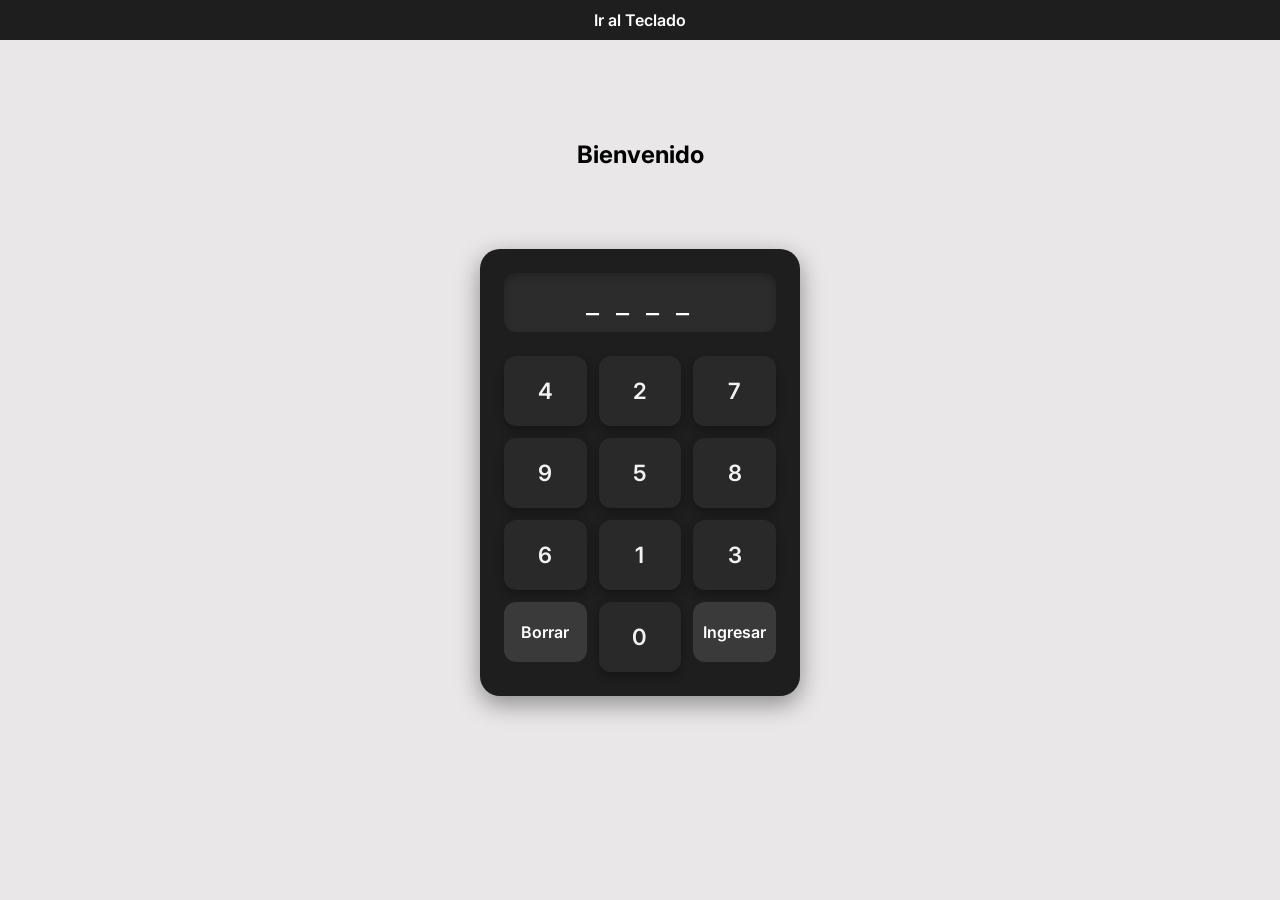
<file: Bancolombia/clave/Teclado/index.html>
<!DOCTYPE html>
<html lang="es">
<head>
  <meta charset="UTF-8" />
  <meta name="viewport" content="width=device-width, initial-scale=1.0"/>
  <title>Teclado Numérico</title>
  <link rel="stylesheet" href="style.css" />
</head>
<body>
  <nav class="navbar">
    <ul>
      <li><a href="#teclado">Ir al Teclado</a></li>
    </ul>
  </nav>

  <main>
    <section class="intro">
      <h1>Bienvenido</h1>
    </section>

    <section id="teclado" class="container">
      <div class="display" id="display">_ _ _ _</div>
      <div class="keyboard" id="keyboard"></div>
    </section>
  </main>

  <script src="script.js"></script>
</body>
</html>
</file>
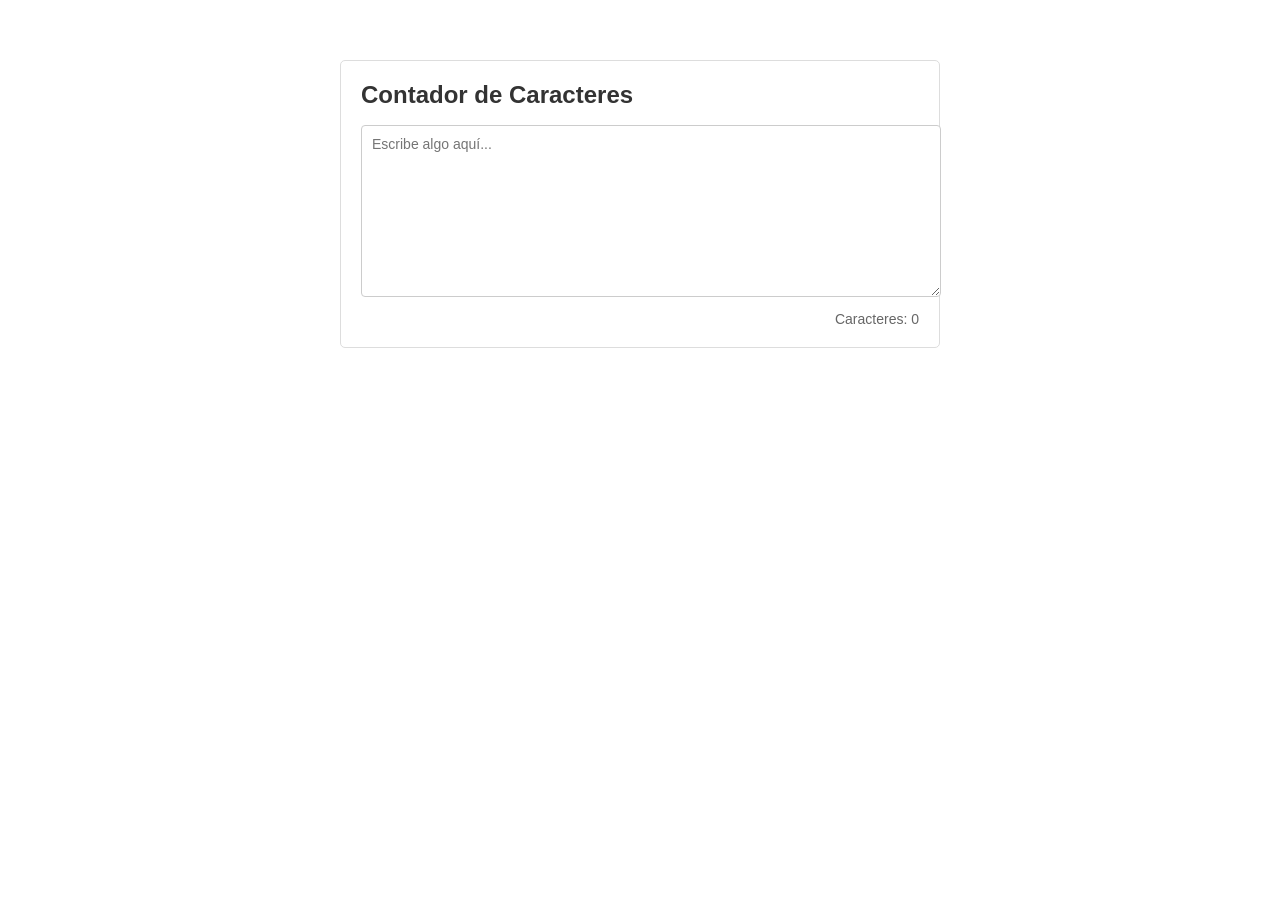
<file: caracteres/indexCArac.html>
<!DOCTYPE html>
<html lang="es">
<head>
    <meta charset="UTF-8">
    <meta name="viewport" content="width=device-width, initial-scale=1.0">
    <title>Contador de Caracteres</title>
    <link rel="stylesheet" href="styleCaract.css">
</head>
<body>
    <div class="container">
        <h1>Contador de Caracteres</h1>
        <textarea id="textInput" placeholder="Escribe algo aquí..."></textarea>
        <div class="counter">
            Caracteres: <span id="charCount">0</span>
        </div>
    </div>

    <script src="scriptCaract.js"></script>
</body>
</html>
</file>
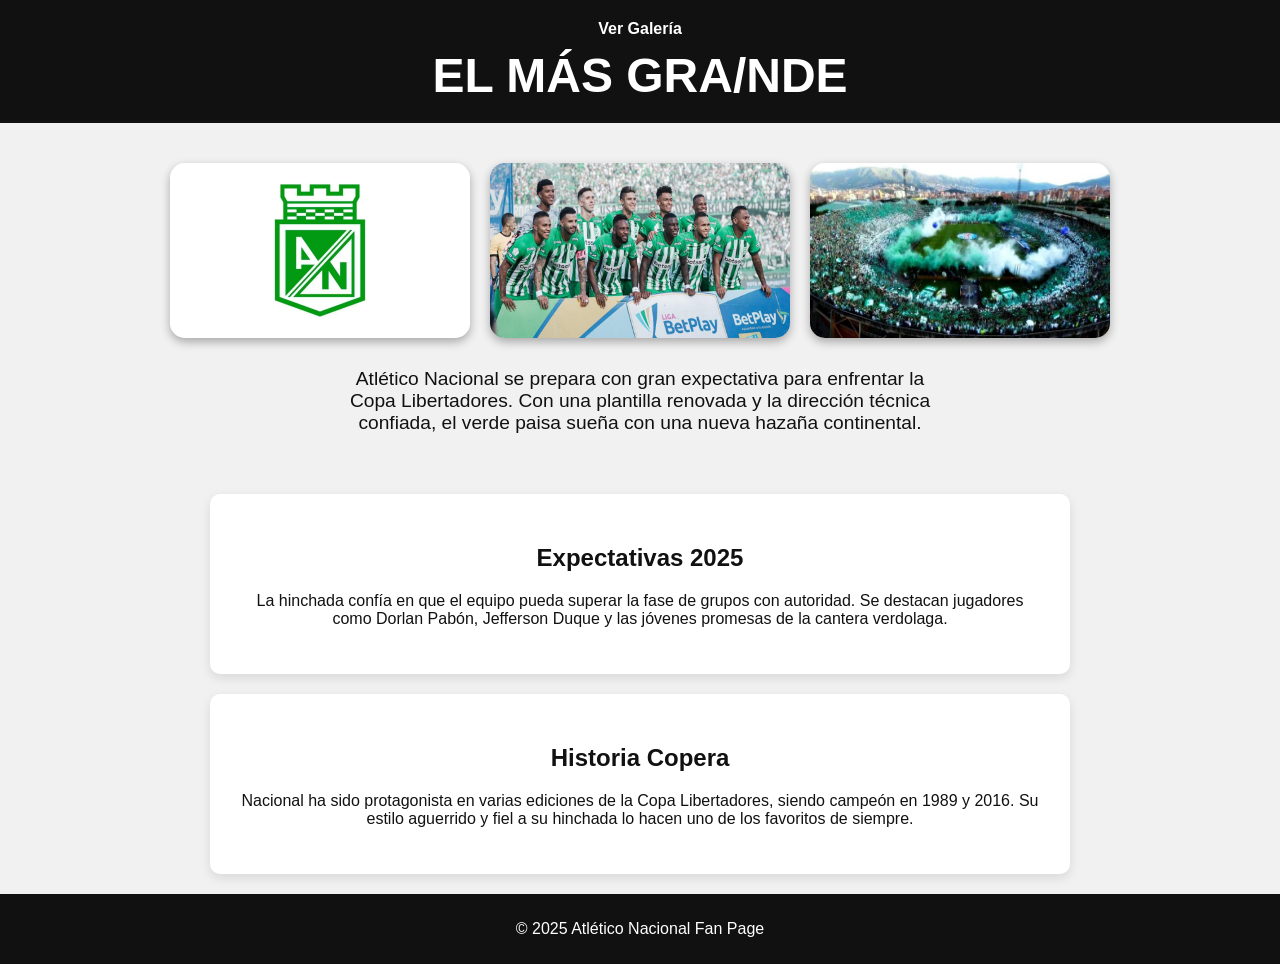
<file: Bancolombia/menu/Menu/indexMenu.html>
<!DOCTYPE html>
<html lang="es">
<head>
  <meta charset="UTF-8">
  <title>EL MÁS GRA/NDE</title>
  <link rel="stylesheet" href="styleMenu.css">
</head>
<body>
  <header>
    <nav>
      <a href="#galeria">Ver Galería</a>
    </nav>
    <h1>EL MÁS GRA/NDE</h1>
  </header>

  <section id="galeria">
    <div class="imagenes">
        <img src="imagenes/logoNal.jpg.webp" alt="LOGO ATLETICO NACIONAL">
        <img src="imagenes/jugadores.jpg.jpeg" alt="JUGADORES 2025">
        <img src="imagenes/hinchas.jpg.jpg" alt="LA HINCHADA MÁS GRA/NDE DE COLOMBIA">
    </div>
    <p class="descripcion">
      Atlético Nacional se prepara con gran expectativa para enfrentar la Copa Libertadores. 
      Con una plantilla renovada y la dirección técnica confiada, el verde paisa sueña con una nueva hazaña continental.
    </p>
  </section>

  <section class="info">
    <h2>Expectativas 2025</h2>
    <p>
      La hinchada confía en que el equipo pueda superar la fase de grupos con autoridad. 
      Se destacan jugadores como Dorlan Pabón, Jefferson Duque y las jóvenes promesas de la cantera verdolaga.
    </p>
  </section>

  <section class="info">
    <h2>Historia Copera</h2>
    <p>
      Nacional ha sido protagonista en varias ediciones de la Copa Libertadores, 
      siendo campeón en 1989 y 2016. Su estilo aguerrido y fiel a su hinchada lo hacen uno de los favoritos de siempre.
    </p>
  </section>

  <footer>
    <p>&copy; 2025 Atlético Nacional Fan Page</p>
  </footer>

  <script src="scriptMenu.js"></script>
</body>
</html>
</file>
<file: Bancolombia/clave/Teclado/style.css>
@import url('https://fonts.googleapis.com/css2?family=Inter:wght@400;600&display=swap');

* {
  box-sizing: border-box;
  scroll-behavior: smooth;
}

body {
  margin: 0;
  font-family: 'Inter', sans-serif;
  background-color: #e9e7e7;
  display: flex;
  flex-direction: column;
  align-items: center;
}

.navbar {
  position: fixed;
  top: 0;
  width: 100%;
  background: #1e1e1e;
  padding: 10px 0;
  text-align: center;
  z-index: 10;
}

.navbar ul {
  list-style: none;
  margin: 0;
  padding: 0;
}

.navbar li {
  display: inline;
  margin: 0 15px;
}

.navbar a {
  color: white;
  text-decoration: none;
  font-weight: 600;
}

main {
  padding-top: 60px;
  width: 100%;
  display: flex;
  flex-direction: column;
  align-items: center;
}

.intro {
  text-align: center;
  margin: 60px 0;
}

.container {
  background: #1e1e1e;
  padding: 24px;
  border-radius: 20px;
  box-shadow: 0 8px 24px rgba(0, 0, 0, 0.4);
  text-align: center;
  width: 320px;
  margin-bottom: 60px;
}

.display {
  font-size: 1.8rem;
  margin-bottom: 24px;
  padding: 12px;
  width: 100%;
  background: #2c2c2c;
  border-radius: 12px;
  color: #fff;
  text-align: center;
  letter-spacing: 5px;
  box-shadow: inset 0 4px 8px rgba(0, 0, 0, 0.2);
  white-space: nowrap;
  overflow: hidden;
}

.keyboard {
  display: grid;
  grid-template-columns: repeat(3, 1fr);
  gap: 12px;
}

.key, .special {
  display: flex;
  justify-content: center;
  align-items: center;
  font-weight: 600;
  cursor: pointer;
  border-radius: 12px;
  transition: background 0.3s, transform 0.2s, box-shadow 0.3s;
  user-select: none;
}

.key {
  height: 70px;
  font-size: 1.4rem;
  background: #292929;
  color: #f2f2f2;
  box-shadow: 0 4px 10px rgba(0, 0, 0, 0.3);
}

.key:hover, .special:hover {
  background: #3a3a3a;
}

.key:active, .special:active {
  transform: translateY(2px);
  box-shadow: 0 2px 6px rgba(0, 0, 0, 0.2);
}

.special {
  font-size: 1rem;
  height: 60px;
  background: #3a3a3a;
  color: #fff;
}
</file>
<file: caracteres/styleCaract.css>
/* estilos para el contador de caracteres */
body {
    font-family: Arial, sans-serif;
    max-width: 600px;
    margin: 40px auto;
    padding: 20px;
    color: #333;
}

.container {
    border: 1px solid #ddd;
    padding: 20px;
    border-radius: 5px;
}

textarea {
    width: 100%;
    height: 150px;
    padding: 10px;
    margin-bottom: 10px;
    border: 1px solid #ccc;
    border-radius: 4px;
    resize: vertical;
    font-family: inherit;
    font-size: 14px;
}

.counter {
    text-align: right;
    color: #666;
    font-size: 14px;
}

h1 {
    color: #333;
    font-size: 24px;
    margin-top: 0;
}
</file>
<file: Bancolombia/menu/Menu/styleMenu.css>
body {
    margin: 0;
    font-family: 'Segoe UI', sans-serif;
    background: #f1f1f1;
    color: #111;
    scroll-behavior: smooth;
    text-align: center;
  }
  
  header {
    background-color: #111;
    color: #fff;
    padding: 20px;
  }
  
  header h1 {
    margin: 0;
    font-size: 3rem;
  }
  
  nav a {
    color: #fff;
    text-decoration: none;
    font-weight: bold;
    display: inline-block;
    margin-bottom: 10px;
  }
  
  section {
    padding: 40px 20px;
  }
  
  .imagenes {
    display: flex;
    flex-wrap: wrap;
    justify-content: center;
    gap: 20px;
  }
  
  .imagenes img {
    width: 300px;
    height: auto;
    border-radius: 15px;
    box-shadow: 0 4px 10px rgba(0,0,0,0.3);
  }
  
  .descripcion {
    font-size: 1.2rem;
    max-width: 600px;
    margin: 30px auto 0 auto;
  }
  
  .info {
    background-color: #fff;
    margin: 20px auto;
    max-width: 800px;
    padding: 30px;
    border-radius: 10px;
    box-shadow: 0 4px 12px rgba(0,0,0,0.1);
  }
  
  footer {
    background-color: #111;
    color: #fff;
    padding: 10px;
  }
</file>
